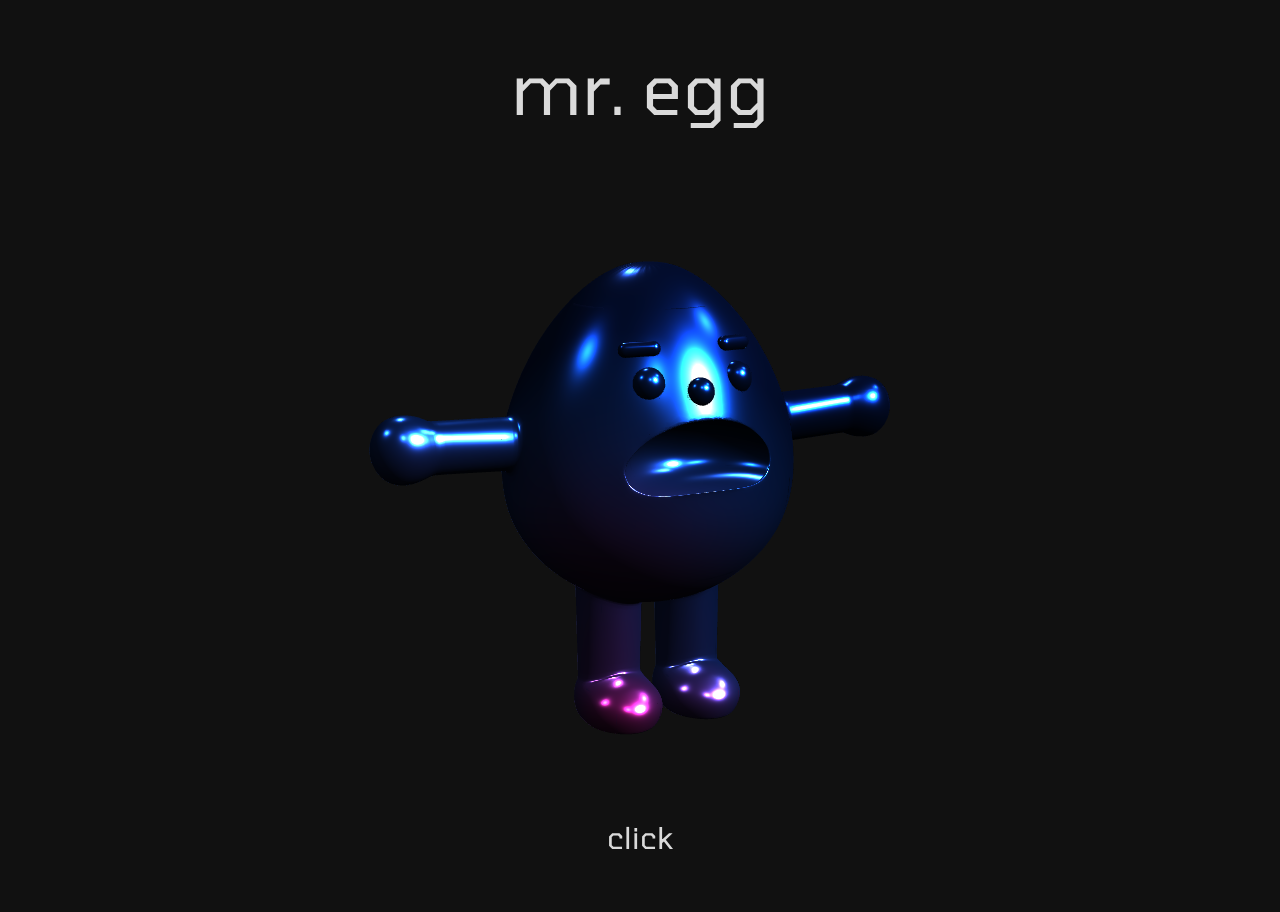
<file: index.html>
<!DOCTYPE html>
<html>
    <head>
        <title>Mr. Egg</title>
        <link href="https://fonts.googleapis.com/css?family=Tomorrow&display=swap" rel="stylesheet">
        <link rel="stylesheet" href="assets/css/styles.css">
        <script src="assets/js/script.js" defer></script>
        <script src="assets/js/three.js"></script>
        <script src="assets/js/OrbitControls.js"></script>
        <script src="assets/js/GLTFLoader.js"></script>
    </head>

    <body id="body-container">
        <!--scene-->
        <div class="title">mr. egg</div>
        <div id="scene-container"></div>
        <a class="text" href="characters.html">click</a>
    </body>
</html>
</file>
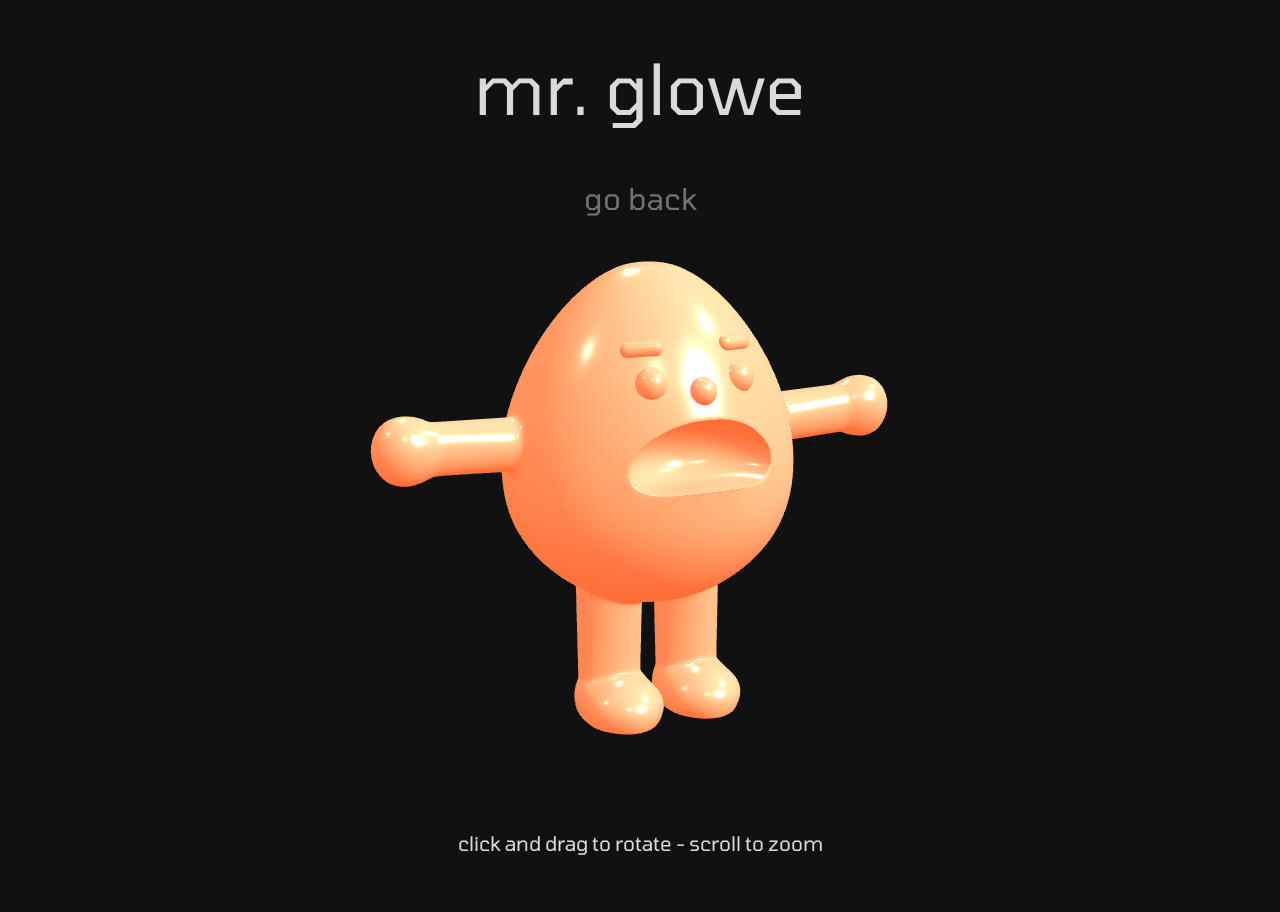
<file: character1.html>
<!DOCTYPE html>
<html>
    <head>
        <title>Mr. Glowe</title>
        <link href="https://fonts.googleapis.com/css?family=Tomorrow&display=swap" rel="stylesheet">
        <link rel="stylesheet" href="assets/css/styles.css">
        <script src="assets/js/character1.js" defer></script>
        <script src="assets/js/three.js"></script>
        <script src="assets/js/OrbitControls.js"></script>
        <script src="assets/js/GLTFLoader.js"></script>
    </head>

    <body id="body-container">
        <!--scene-->
        <div class="title">mr. glowe</div>
        <a id="backButton" href="characters.html">go back</a>
        <div id="scene-container"></div>
        <p>click and drag to rotate - scroll to zoom</p>
    </body>
</html>
</file>
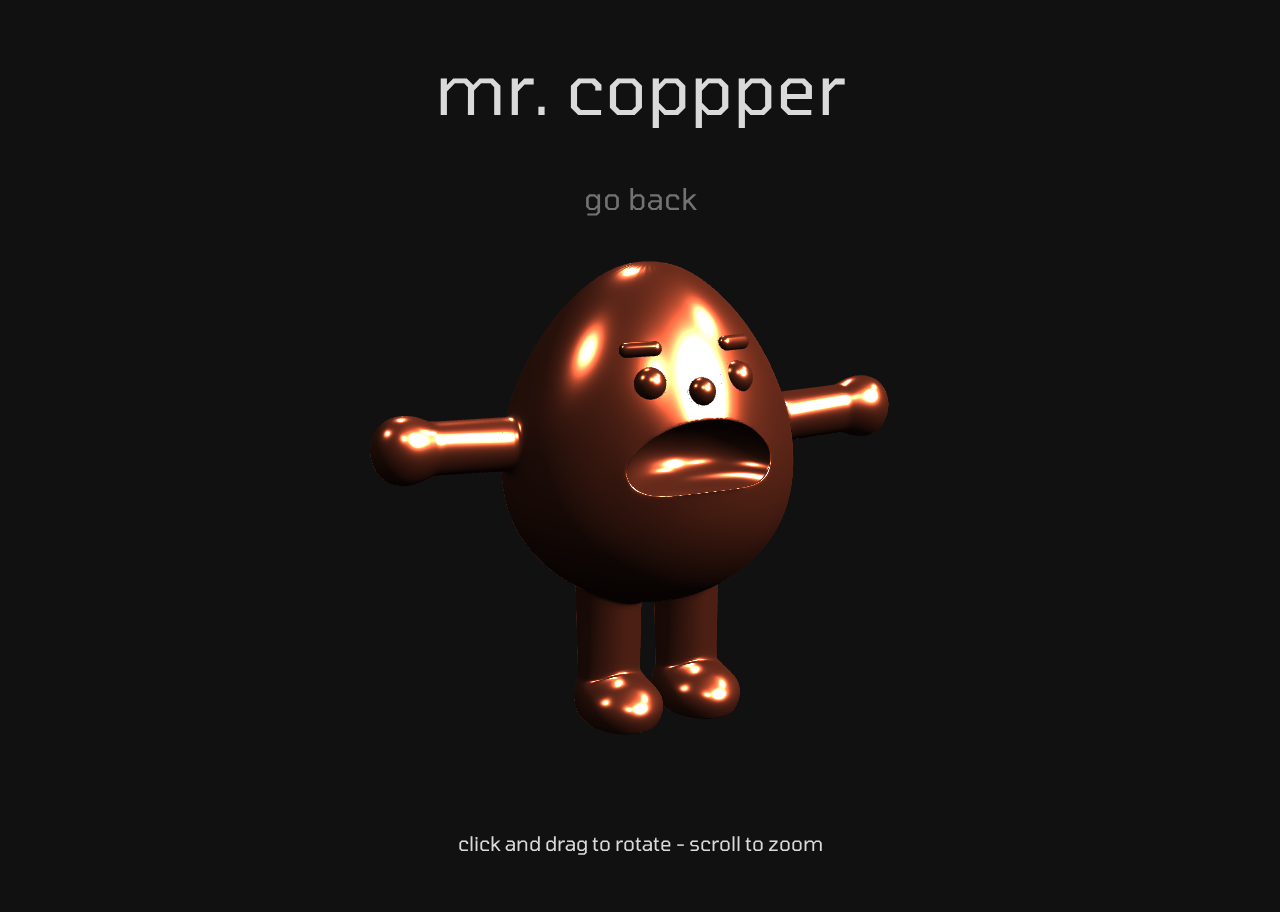
<file: character2.html>
<!DOCTYPE html>
<html>
    <head>
        <title>Mr. Coppper</title>
        <link href="https://fonts.googleapis.com/css?family=Tomorrow&display=swap" rel="stylesheet">
        <link rel="stylesheet" href="assets/css/styles.css">
        <script src="assets/js/character2.js" defer></script>
        <script src="assets/js/three.js"></script>
        <script src="assets/js/OrbitControls.js"></script>
        <script src="assets/js/GLTFLoader.js"></script>
    </head>

    <body id="body-container">
        <!--scene-->
        <div class="title">mr. coppper</div>
        <a id="backButton" href="characters.html">go back</a>
        <div id="scene-container"></div>
        <p>click and drag to rotate - scroll to zoom</p>
    </body>
</html>
</file>
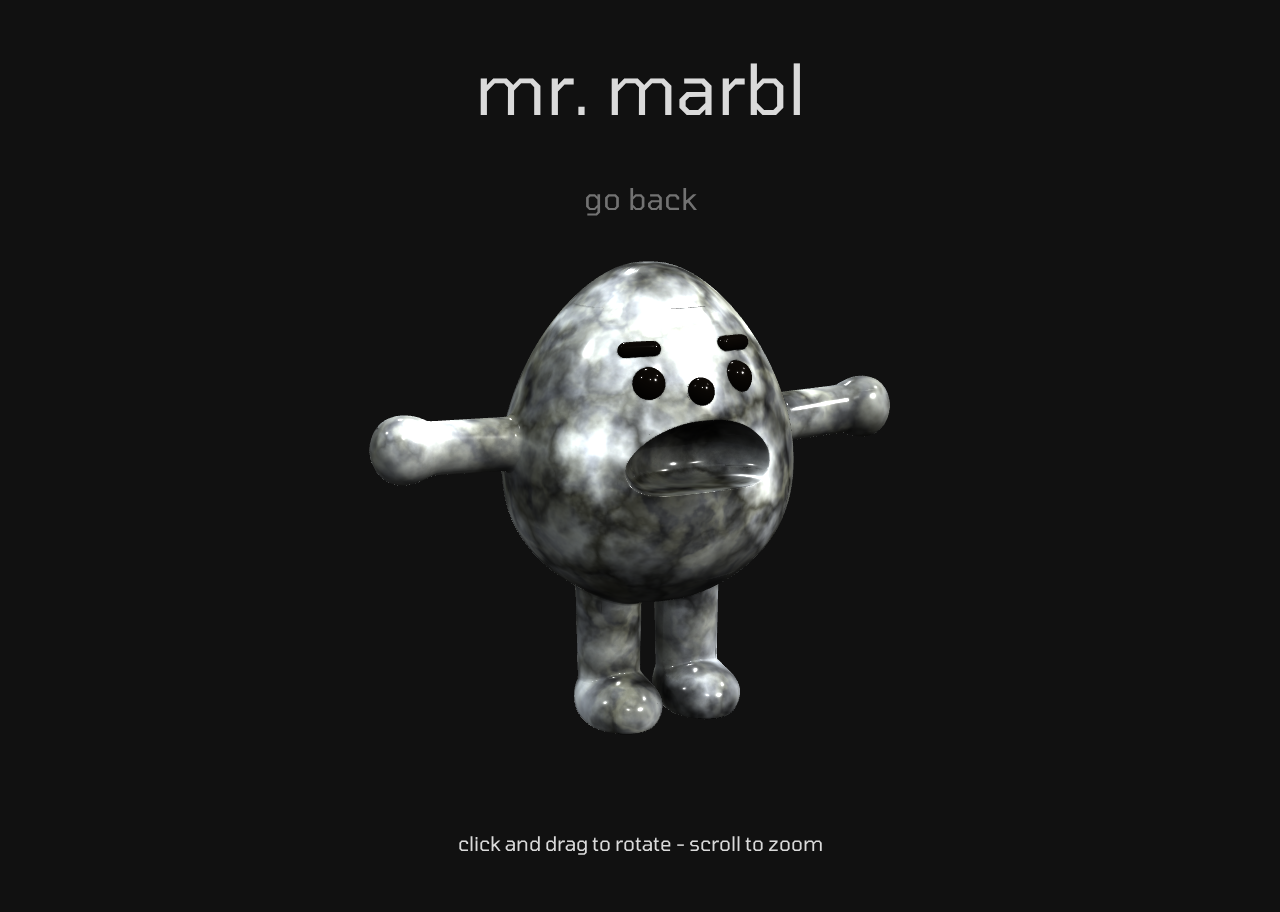
<file: character3.html>
<!DOCTYPE html>
<html>
    <head>
        <title>Mr. Candey</title>
        <link href="https://fonts.googleapis.com/css?family=Tomorrow&display=swap" rel="stylesheet">
        <link rel="stylesheet" href="assets/css/styles.css">
        <script src="assets/js/character3.js" defer></script>
        <script src="assets/js/three.js"></script>
        <script src="assets/js/OrbitControls.js"></script>
        <script src="assets/js/GLTFLoader.js"></script>
    </head>

    <body id="body-container">
        <!--scene-->
        <div class="title">mr. marbl</div>
        <a id="backButton" href="characters.html">go back</a>
        <div id="scene-container"></div>
        <p>click and drag to rotate - scroll to zoom</p>
    </body>
</html>
</file>
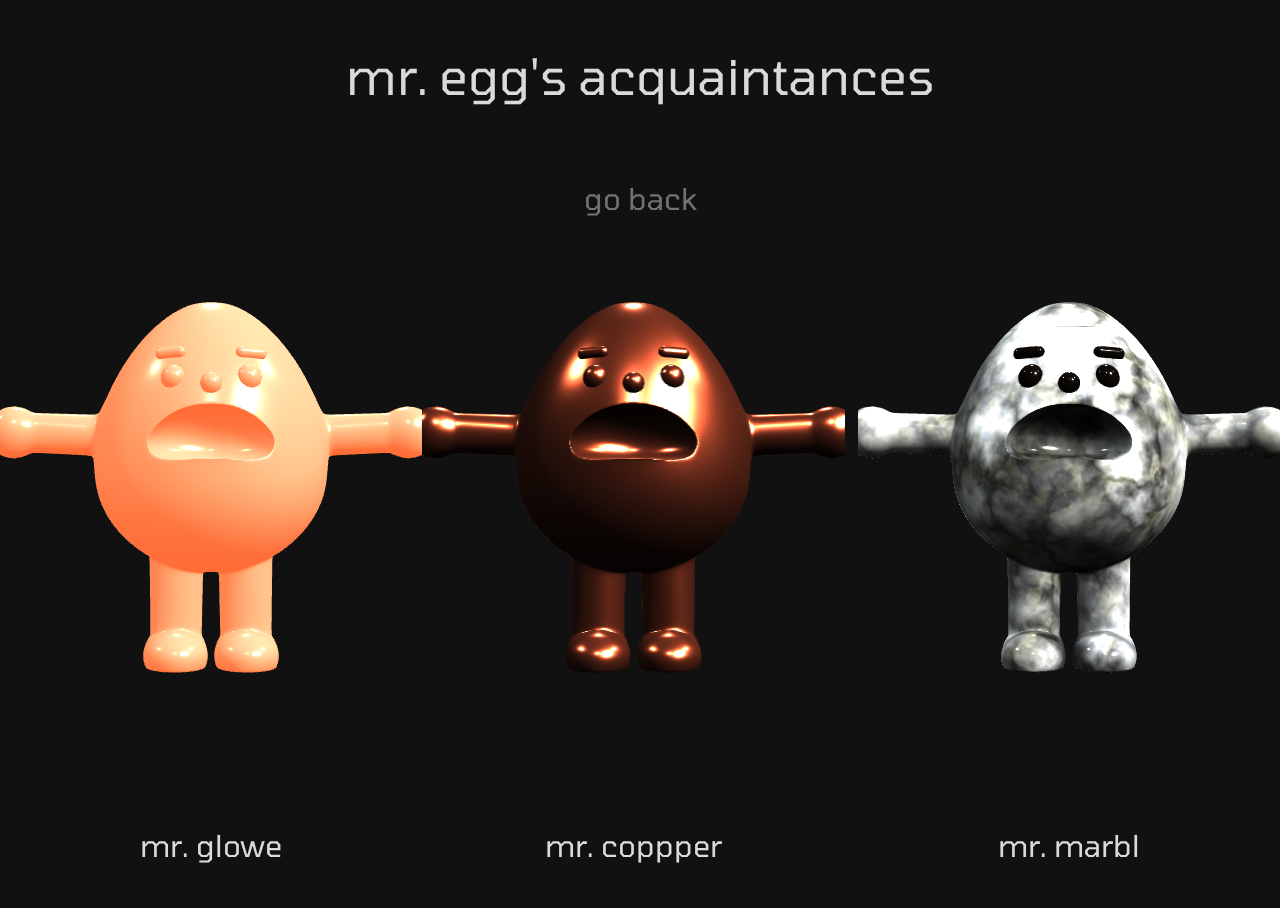
<file: characters.html>
<!DOCTYPE html>
<html>
    <head>
        <title>Characters</title>
        <link href="https://fonts.googleapis.com/css?family=Tomorrow&display=swap" rel="stylesheet">
        <link rel="stylesheet" href="assets/css/styles.css">
        <script src="assets/js/characterscript.js" defer></script>
        <script src="assets/js/three.js"></script>
        <script src="assets/js/OrbitControls.js"></script>
        <script src="assets/js/GLTFLoader.js"></script>
    </head>

    <body id="body-container">
        <div class="subtitle">mr. egg's acquaintances</div>
        <a id="backButton" href="index.html">go back</a>
        <div id="scene-container-one">
            <a class="text" href="character1.html">mr. glowe</a>
        </div>
        <div id="scene-container-two">
            <a class="text" href="character2.html">mr. coppper</a>
        </div>
        <div id="scene-container-three">
            <a class="text" href="character3.html">mr. marbl</a>
        </div>

    </body>
</html>
</file>
<file: assets/css/styles.css>
#body-container {
    display: flex;
    flex-direction: row;
    background-color: #111111;
    z-index: 0;
}

#scene-container {
    position: absolute;
    width: 100%;
    height: 100%;
    z-index: 1;
}

#scene-container:focus, #scene-container-one:focus, #scene-container-two:focus, #scene-container-three:focus {
    outline: none;
}

#scene-container-one {
    position: absolute;
    left: 0%;
    width: 33%;
    height: 100%;
    z-index: 1;
    overflow: hidden;
}

#scene-container-two {
    position: absolute;
    left: 33%;
    width: 33%;
    height: 100%;
    z-index: 1;
    overflow: hidden;
}

#scene-container-three {
    position: absolute;
    left: 67%;
    width: 33%;
    height: 100%;
    z-index: 1;
    overflow: hidden;
}

.title {
    position: absolute;
    font-size: 70px;
    font-family: 'Tomorrow', sans-serif;
    text-align: center;
    left: 50%;
    transform: translateX(-50%);
    top: 5%;
    color: #dadada;
    z-index: 2;
}

.subtitle {
    position: absolute;
    font-size: 50px;
    font-family: 'Tomorrow', sans-serif;
    text-align: center;
    left: 50%;
    transform: translateX(-50%);
    top: 5%;
    color: #dadada;
    z-index: 2;
}

.text {
    position: absolute;
    font-size: 30px;
    font-family: 'Tomorrow', sans-serif;
    left: 50%;
    transform: translateX(-50%);
    bottom: 5%;
    color: #dadada;
    z-index: 2;
    text-decoration: none;
    animation: bounce 1s infinite alternate;
}

.text:hover {
    font-size: 35px;
    cursor: pointer;
}

p {
    position: absolute;
    text-align: center;
    font-size: 20px;
    font-family: 'Tomorrow', sans-serif;
    left: 50%;
    transform: translateX(-50%);
    bottom: 5%;
    margin-bottom: 0;
    color: #dadada;
    z-index: 2;
    text-decoration: none;
}

#backButton {
    position: absolute;
    font-size: 30px;
    font-family: 'Tomorrow', sans-serif;
    left: 50%;
    transform: translateX(-50%);
    top: 20%;
    color: #727272;
    z-index: 2;
    text-decoration: none
}
#backButton:hover {
    cursor: pointer;
}

@keyframes bounce {
    0% {transform: translate(-50%, 0)}
    100% {transform: translate(-50%, -15px);}
}
</file>
